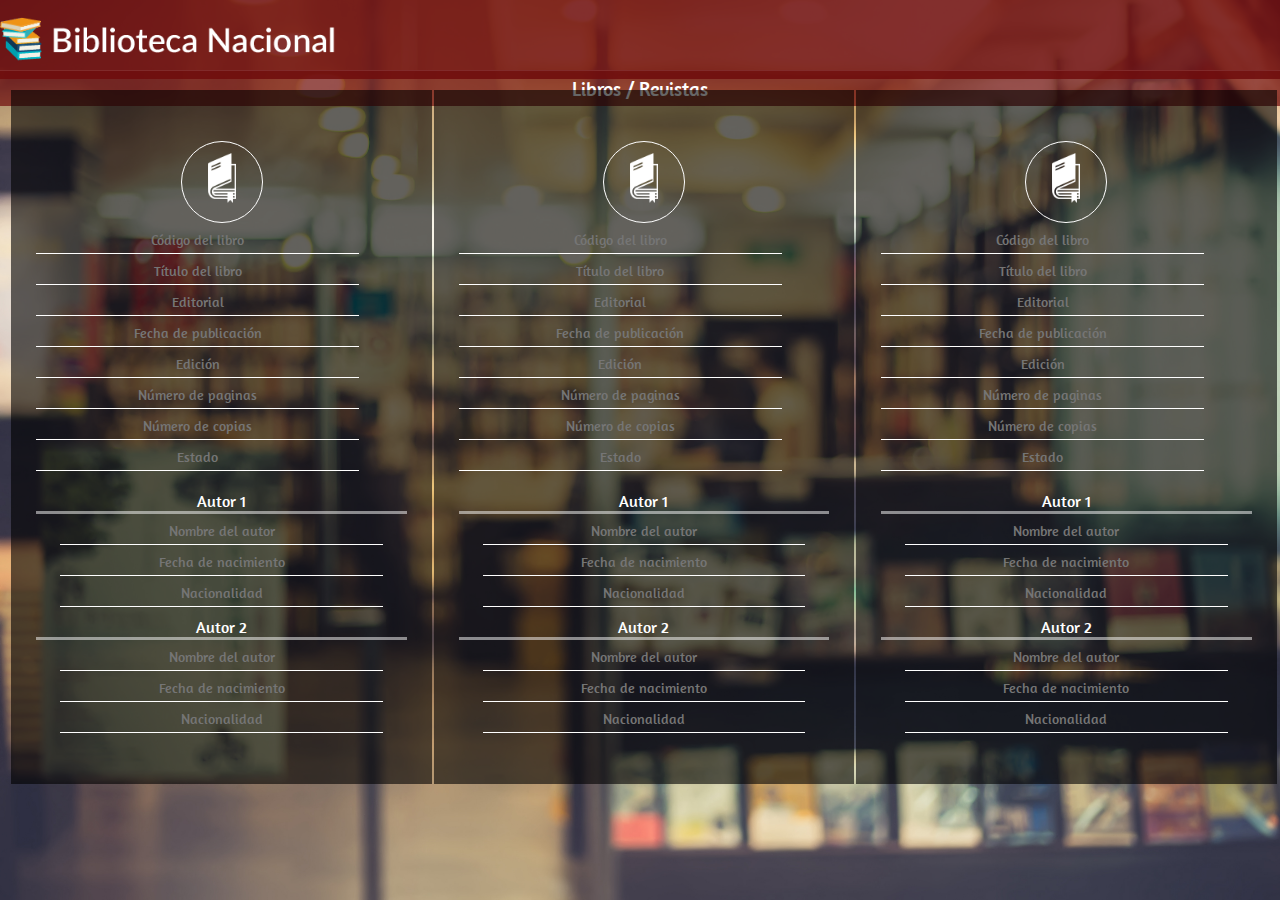
<file: busqueda_dentro_archivo_json/index.html>
<!DOCTYPE html>
<html>
  <head>
    <meta charset='utf-8'>
    <meta name='viewport' content='width=device-width initial-scale=1'>
    <meta name='mobile-web-app-capable' content='yes'>
    <link rel='stylesheet' href='css/estilos.css'/>
    <link href='https://fonts.googleapis.com/css?family=Amaranth' rel='stylesheet'>
    <script src='libros.js'></script>
    <title>Biblioteca Nacional</title>
  </head>
  <body class='biblioteca-body'>
    <header>
      <nav class='biblioteca-navigation'>
        <img class='biblioteca-logo' src='img/biblioteca_nacional.png'/>
      </nav>
    </header>
    <div class='biblioteca-container'>
      <div class='biblioteca-title'>Libros / Revistas</div>
      <div class='biblioteca-users'>
        <div class='users-container'>
          <div class='user-data'>
            <div class='image-container'>
              <img class='user-image' src='img/book.png'/>
            </div>
            <div class='information'>
              <input type='text' class='input-class' placeholder='Código del libro'/>
              <input type='text' class='input-class' placeholder='Título del libro'/>
              <input type='text' class='input-class' placeholder='Editorial'/>
              <input type='text' class='input-class' placeholder='Fecha de publicación'/>
              <input type='text' class='input-class' placeholder='Edición'/>
              <input type='text' class='input-class' placeholder='Número de paginas'/>
              <input type='text' class='input-class' placeholder='Número de copias'/>
              <input type='text' class='input-class' placeholder='Estado'/>
              <div class='authors-data'>
                <div class='auth-title'>Autor 1</div>
                <input type='text' class='input-class' placeholder='Nombre del autor'/>
                <input type='text' class='input-class' placeholder='Fecha de nacimiento'/>
                <input type='text' class='input-class' placeholder='Nacionalidad'/>
                <div class='auth-title'>Autor 2</div>
                <input type='text' class='input-class' placeholder='Nombre del autor'/>
                <input type='text' class='input-class' placeholder='Fecha de nacimiento'/>
                <input type='text' class='input-class' placeholder='Nacionalidad'/>
              </div>
            </div>
          </div>
          <div class='user-data'>
            <div class='image-container'>
              <img class='user-image' src='img/book.png'/>
            </div>
            <div class='information'>
              <input type='text' class='input-class' placeholder='Código del libro'/>
              <input type='text' class='input-class' placeholder='Título del libro'/>
              <input type='text' class='input-class' placeholder='Editorial'/>
              <input type='text' class='input-class' placeholder='Fecha de publicación'/>
              <input type='text' class='input-class' placeholder='Edición'/>
              <input type='text' class='input-class' placeholder='Número de paginas'/>
              <input type='text' class='input-class' placeholder='Número de copias'/>
              <input type='text' class='input-class' placeholder='Estado'/>
              <div class='authors-data'>
                <div class='auth-title'>Autor 1</div>
                <input type='text' class='input-class' placeholder='Nombre del autor'/>
                <input type='text' class='input-class' placeholder='Fecha de nacimiento'/>
                <input type='text' class='input-class' placeholder='Nacionalidad'/>
                <div class='auth-title'>Autor 2</div>
                <input type='text' class='input-class' placeholder='Nombre del autor'/>
                <input type='text' class='input-class' placeholder='Fecha de nacimiento'/>
                <input type='text' class='input-class' placeholder='Nacionalidad'/>
              </div>
            </div>
          </div>
          <div class='user-data'>
            <div class='image-container'>
              <img class='user-image' src='img/book.png'/>
            </div>
            <div class='information'>
              <input type='text' class='input-class' placeholder='Código del libro'/>
              <input type='text' class='input-class' placeholder='Título del libro'/>
              <input type='text' class='input-class' placeholder='Editorial'/>
              <input type='text' class='input-class' placeholder='Fecha de publicación'/>
              <input type='text' class='input-class' placeholder='Edición'/>
              <input type='text' class='input-class' placeholder='Número de paginas'/>
              <input type='text' class='input-class' placeholder='Número de copias'/>
              <input type='text' class='input-class' placeholder='Estado'/>
              <div class='authors-data'>
                <div class='auth-title'>Autor 1</div>
                <input type='text' class='input-class' placeholder='Nombre del autor'/>
                <input type='text' class='input-class' placeholder='Fecha de nacimiento'/>
                <input type='text' class='input-class' placeholder='Nacionalidad'/>
                <div class='auth-title'>Autor 2</div>
                <input type='text' class='input-class' placeholder='Nombre del autor'/>
                <input type='text' class='input-class' placeholder='Fecha de nacimiento'/>
                <input type='text' class='input-class' placeholder='Nacionalidad'/>
              </div>
            </div>
          </div>
        </div>
      </div>
    </div>
  </body>
</html>
</file>
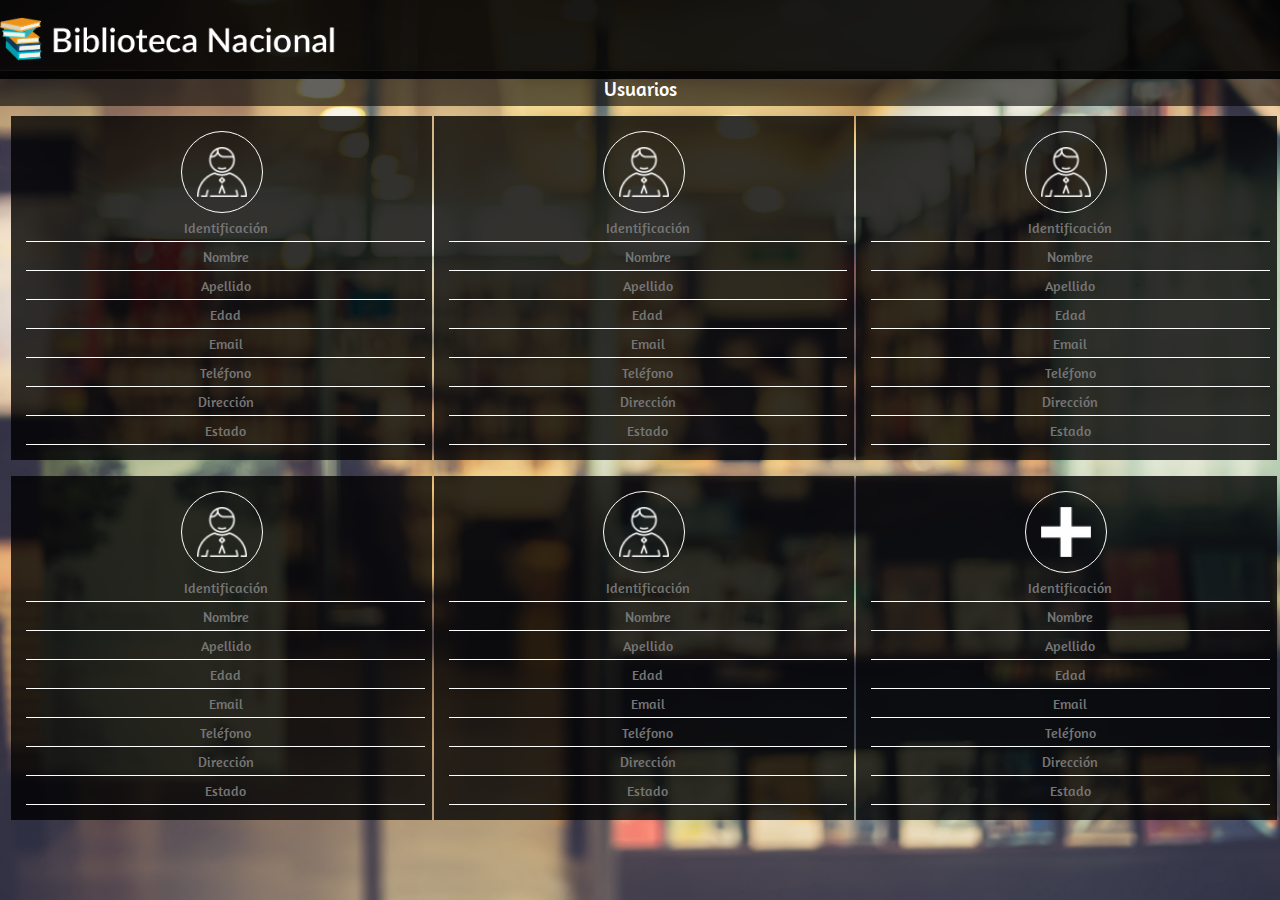
<file: Solución_Ejercicio_usuarios_biblioteca/index.html>
<!DOCTYPE html>
<html>
  <head>
    <meta charset='utf-8'>
    <meta name='viewport' content='width=device-width initial-scale=1'>
    <meta name='mobile-web-app-capable' content='yes'>
    <link rel='stylesheet' href='css/estilos.css'/>
    <link href='https://fonts.googleapis.com/css?family=Amaranth' rel='stylesheet'>
    <title>Biblioteca Nacional</title>
  </head>
  <body class='biblioteca-body'>
    <header>
      <nav class='biblioteca-navigation'>
        <img class='biblioteca-logo' src='img/biblioteca_nacional.png'/>
      </nav>
    </header>
    <div class='biblioteca-container'>
      <div class='biblioteca-title'>Usuarios</div>
      <div class='biblioteca-users'>
        <div class='users-container'>
          <div class='user-data'>
            <div class='image-container'>
              <img class='user-image' src='img/user.png'/>
            </div>
            <div class='information'>
              <input type='text' class='input-class' placeholder='Identificación'/>
              <input type='text' class='input-class' placeholder='Nombre'/>
              <input type='text' class='input-class' placeholder='Apellido'/>
              <input type='text' class='input-class' placeholder='Edad'/>
              <input type='text' class='input-class' placeholder='Email'/>
              <input type='text' class='input-class' placeholder='Teléfono'/>
              <input type='text' class='input-class' placeholder='Dirección'/>
              <input type='text' class='input-class' placeholder='Estado'/>
            </div>
          </div>
          <div class='user-data'>
            <div class='image-container'>
              <img class='user-image' src='img/user.png'/>
            </div>
            <div class='information'>
              <input type='text' class='input-class' placeholder='Identificación'/>
              <input type='text' class='input-class' placeholder='Nombre'/>
              <input type='text' class='input-class' placeholder='Apellido'/>
              <input type='text' class='input-class' placeholder='Edad'/>
              <input type='text' class='input-class' placeholder='Email'/>
              <input type='text' class='input-class' placeholder='Teléfono'/>
              <input type='text' class='input-class' placeholder='Dirección'/>
              <input type='text' class='input-class' placeholder='Estado'/>
            </div>
          </div>
          <div class='user-data'>
            <div class='image-container'>
              <img class='user-image' src='img/user.png'/>
            </div>
            <div class='information'>
              <input type='text' class='input-class' placeholder='Identificación'/>
              <input type='text' class='input-class' placeholder='Nombre'/>
              <input type='text' class='input-class' placeholder='Apellido'/>
              <input type='text' class='input-class' placeholder='Edad'/>
              <input type='text' class='input-class' placeholder='Email'/>
              <input type='text' class='input-class' placeholder='Teléfono'/>
              <input type='text' class='input-class' placeholder='Dirección'/>
              <input type='text' class='input-class' placeholder='Estado'/>
            </div>
          </div>
        </div>
      </div>

      <div class='biblioteca-users'>
        <div class='users-container'>
          <div class='user-data'>
            <div class='image-container'>
              <img class='user-image' src='img/user.png'/>
            </div>
            <div class='information'>
              <input type='text' class='input-class' placeholder='Identificación'/>
              <input type='text' class='input-class' placeholder='Nombre'/>
              <input type='text' class='input-class' placeholder='Apellido'/>
              <input type='text' class='input-class' placeholder='Edad'/>
              <input type='text' class='input-class' placeholder='Email'/>
              <input type='text' class='input-class' placeholder='Teléfono'/>
              <input type='text' class='input-class' placeholder='Dirección'/>
              <input type='text' class='input-class' placeholder='Estado'/>
            </div>
          </div>
          <div class='user-data'>
            <div class='image-container'>
              <img class='user-image' src='img/user.png'/>
            </div>
            <div class='information'>
              <input type='text' class='input-class' placeholder='Identificación'/>
              <input type='text' class='input-class' placeholder='Nombre'/>
              <input type='text' class='input-class' placeholder='Apellido'/>
              <input type='text' class='input-class' placeholder='Edad'/>
              <input type='text' class='input-class' placeholder='Email'/>
              <input type='text' class='input-class' placeholder='Teléfono'/>
              <input type='text' class='input-class' placeholder='Dirección'/>
              <input type='text' class='input-class' placeholder='Estado'/>
            </div>
          </div>
          <div class='user-data'>
            <div class='image-container'>
              <img class='user-image' src='img/plus.png'/>
            </div>
            <div class='information'>
              <input type='text' class='input-class' placeholder='Identificación'/>
              <input type='text' class='input-class' placeholder='Nombre'/>
              <input type='text' class='input-class' placeholder='Apellido'/>
              <input type='text' class='input-class' placeholder='Edad'/>
              <input type='text' class='input-class' placeholder='Email'/>
              <input type='text' class='input-class' placeholder='Teléfono'/>
              <input type='text' class='input-class' placeholder='Dirección'/>
              <input type='text' class='input-class' placeholder='Estado'/>
            </div>
          </div>
        </div>
      </div>
    </div>
  </body>
</html>
</file>
<file: busqueda_dentro_archivo_json/css/estilos.css>
* {
  margin: 0;
}

html, body {
  height: 100%;
  width: 100%;
  display: flex;
  flex-direction: column;
  font-family: 'Amaranth', sans-serif;
}

.biblioteca-body {
  background: url(../img/fondo.jpg) no-repeat;
  background-size: cover;
}

.biblioteca-navigation {
  height: 8.8%;
  background: rgba(111, 12, 12, 0.85);
  position: fixed;
  width: 100%;
  display: flex;
  align-items: center;
}

.biblioteca-logo {
  height: 57%;
}

.biblioteca-container {
  margin-top: 70px;
  display: flex;
  flex-direction: column;
  justify-content: center;
  align-items: center;
}

.biblioteca-users {
  width: 99%;
  height: 100%;
  margin-top: 2px;
  margin-left: 10px;
  display: flex;
  justify-content: center;
  align-items: center;
  padding: 6px;
}

.biblioteca-title {
  display: flex;
  align-items: center;
  justify-content: center;
  min-height: 35px;
  background: rgba(111, 12, 12, 0.7);
  border-top: 1px solid rgba(255, 255, 255, 0.8);
  color: #FFFFFF;
  width: 100%;
  font-size: 20px;
}

.users-container {
  display: flex;
  justify-content: center;
  align-items: center;
  margin-top: 2px;
  width: 100%;
  height: 100%;
  text-align: -webkit-center;
}

.user-data {
  display: flex;
  flex-direction: column;
  flex: 1;
  justify-content: center;
  align-items: center;
  width: 100%;
  padding: 25px;
  margin-right: 2px;
  height: 100%;
  background: rgba(0, 0, 0, 0.6);
}

.image-container {
  border: 1px solid #FFFFFF;
  height: 80px;
  width: 80px;
  border-radius: 50%;
  display: flex;
  justify-content: center;
  align-items: center;
}

.user-image {
  width: 50px;
  height: 50px;
  margin-bottom: 8px;
}

.information {
  display: flex;
  flex-direction: column;
  width: 100%
}

.input-class {
  background: transparent;
  border: none;
  border-bottom: 1px solid #FFFFFF;
  width: 85%;
  margin-top: 4px;
  padding: 4px;
  color: white;
  font-family: 'Amaranth', sans-serif;
  font-size: 14px;
  text-align: center;
}

.authors-data {
  margin-top: 10px;
  display: flex;
  justify-content: center;
  flex-direction: column;
  align-items: center;
}

.auth-title {
  width: 100%;
  border-bottom: 3px solid rgba(255, 255, 255, 0.5);
  color: #FFFFFF;
  text-align: center;
  margin-top: 10px;
}

.button-save {
  width: 200px;
  background-color: rgba(111, 12, 12, 0.9);
  height: 40px;
}
</file>
<file: Solución_Ejercicio_usuarios_biblioteca/css/estilos.css>
* {
  margin: 0;
}

html, body {
  height: 100%;
  width: 100%;
  display: flex;
  flex-direction: column;
  font-family: 'Amaranth', sans-serif;
}

.biblioteca-body {
  background: url(../img/fondo.jpg) no-repeat;
  background-size: cover;
}

.biblioteca-navigation {
  height: 8.8%;
  background: rgba(0, 0, 0, 0.9);
  position: fixed;
  width: 100%;
  display: flex;
  align-items: center;
}

.biblioteca-logo {
  height: 57%;
}

.biblioteca-container {
  margin-top: 70px;
  display: flex;
  flex-direction: column;
  justify-content: center;
  align-items: center;
}

.biblioteca-users {
  width: 99%;
  height: 100%;
  margin-top: 2px;
  margin-left: 10px;
  display: flex;
  justify-content: center;
  align-items: center;
  padding: 6px;
}

.biblioteca-title {
  display: flex;
  align-items: center;
  justify-content: center;
  min-height: 35px;
  background: rgba(0, 0, 0, 0.6);
  border-top: 1px solid rgba(255, 255, 255, 0.8);
  color: #FFFFFF;
  width: 100%;
  font-size: 20px;
}

.users-container {
  display: flex;
  justify-content: center;
  align-items: center;
  margin-top: 2px;
  width: 100%;
  height: 100%;
}

.user-data {
  display: flex;
  flex-direction: column;
  flex: 1;
  justify-content: center;
  align-items: center;
  width: 100%;
  padding: 15px;
  margin-right: 2px;
  background: rgba(0, 0, 0, 0.8);
}

.image-container {
  border: 1px solid #FFFFFF;
  height: 80px;
  width: 80px;
  border-radius: 50%;
  display: flex;
  justify-content: center;
  align-items: center;
}

.user-image {
  width: 50px;
  height: 50px;
}

.information {
  display: flex;
  flex-direction: column;
  width: 100%
}

.input-class {
  background: transparent;
  border: none;
  border-bottom: 1px solid #FFFFFF;
  width: 100%;
  margin-top: 2px;
  padding: 4px;
  color: white;
  font-family: 'Amaranth', sans-serif;
  font-size: 14px;
  text-align: center;
}
</file>
